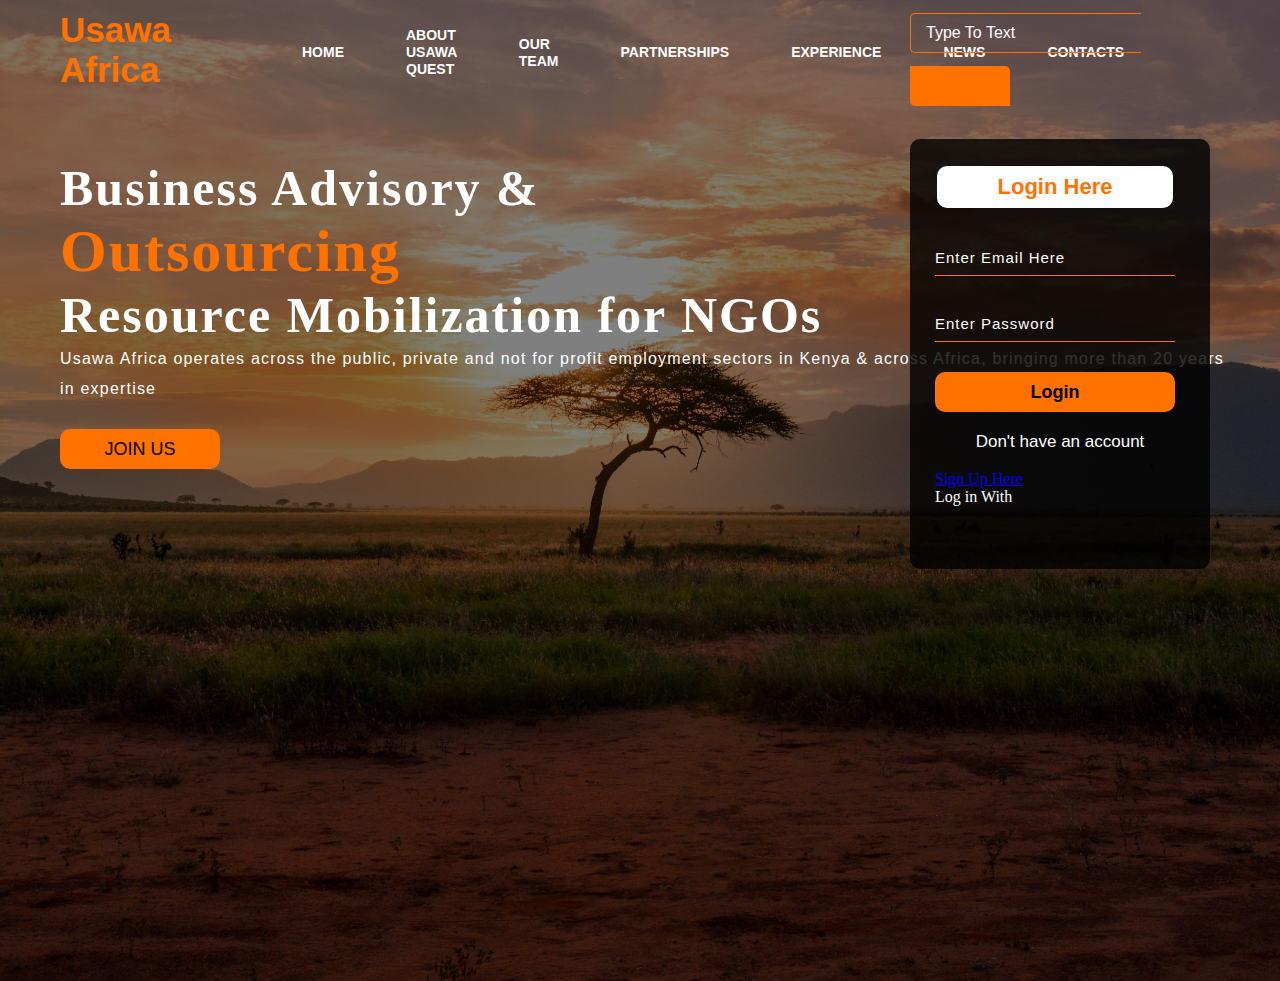
<file: index.html>
<!DOCTYPE html>
<html lang="en">
    <head>
        <title>Usawa Africa</title>
        <link rel="stylesheet" href = "style.css">
    </head>
    <body>
        <div class = "main">
            <div class="navbar">
                <div class="icon">
                    <h2 class = "logo"> Usawa Africa</h2>
                </div>
                <div class="menu">
                    <ul>
                        <li><a href="index.html">HOME</a></li>
                        <li><a href="about.html">ABOUT USAWA QUEST</a></li>
                        <li><a href="our_team.html">OUR TEAM</a></li>
                        <li><a href="services.html">PARTNERSHIPS</a></li>
                        <li><a href="portifolio.html">EXPERIENCE</a></li>
                        <li><a href="news.html">NEWS</a></li>
                        <li><a href="contacts.html">CONTACTS</a></li>
                   </ul> 
                </div>
                <div class="search">
                    <input class = "srch" type="search" name="" placeholder="Type To Text">
                    <a href ="#"><button class="btn" > Search</button></a>
                </div>
            </div>
            <div class="content">
                <h1>Business Advisory  & <br> <span>Outsourcing</span><br>Resource Mobilization for NGOs</h1>
                <p class="par"> Usawa Africa operates across the public, private and not for profit employment sectors in Kenya &amp; across Africa, bringing more than 20 years in expertise<br>
                </p>
                <button class="cn"><a href="#">JOIN US</a></button>
                <div class="form">
                    <h2>Login Here</h2>
                    <input type="email" name="email" placeholder="Enter Email Here">
                    <input type="password" name = "password" placeholder="Enter Password">
                    <button class="btnn"><a href ="#">Login</a></button>

                    <p class ="link">Don't have an account</p><br>
                    <a href ="#">Sign Up Here </a>

                    <p class="liw">Log in With</p>
                </div>
                
            </div>
        </div>
    </body>
</html>
</file>
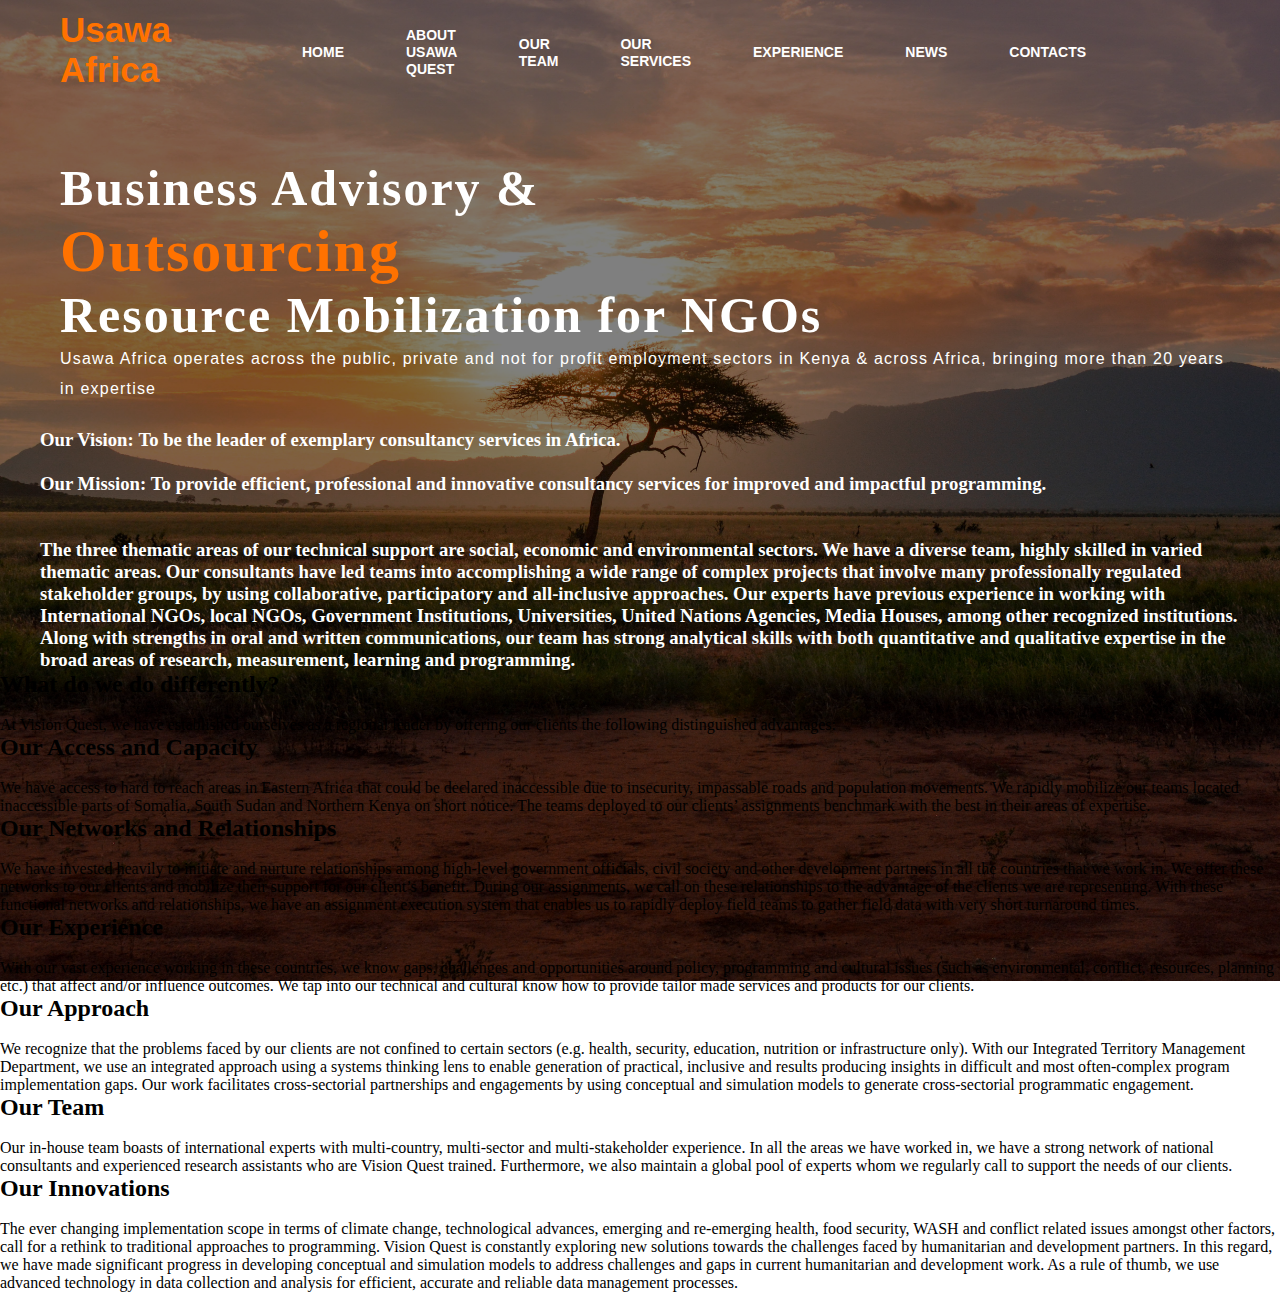
<file: about.html>
<!DOCTYPE html>
<html lang="en">
    <head>
        <title>Usawa Africa</title>
        <link rel="stylesheet" href = "style.css">
    </head>
    <body>
        <div class = "main">
            <div class="navbar">
                <div class="icon">
                    <h2 class = "logo"> Usawa Africa</h2>
                </div>
                <div class="menu">
                    <ul>
                        <li><a href="index.html">HOME</a></li>
                        <li><a href="about.html">ABOUT USAWA QUEST</a></li>
                        <li><a href="our_team.html">OUR TEAM</a></li>
                        <li><a href="services.html">OUR SERVICES</a></li>
                        <li><a href="portifolio.html">EXPERIENCE</a></li>
                        <li><a href="news.html">NEWS</a></li>
                        <li><a href="contacts.html">CONTACTS</a></li>
                   </ul> 
                </div>
                
            </div>
            <div class="content">
                <h1>Business Advisory  & <br> <span>Outsourcing</span><br>Resource Mobilization for NGOs</h1>
                <p class="par"> Usawa Africa operates across the public, private and not for profit employment 
                    sectors in Kenya &amp; 
                    across Africa, bringing more than 20 years in expertise<br>
                </p>
                <h3>
                    <p> <b>Our Vision: </b>To be the leader of exemplary consultancy services in Africa. <br> </p>
                    <br>
                    <p>
                    <b>Our Mission:  </b>To provide efficient, professional and innovative consultancy services for improved
                     and impactful programming. 
                    </p>
                    <br>
                    <br>

                    The three thematic areas of our technical support are social, economic and environmental sectors.
                    We have a diverse team, highly skilled in varied thematic areas. Our consultants have led teams into 
                    accomplishing a wide range of complex projects that involve many professionally regulated stakeholder groups, by using collaborative, participatory and all-inclusive approaches.
                    Our experts have previous experience in working with International NGOs, local NGOs, Government Institutions, Universities, United Nations Agencies, Media Houses, among other recognized institutions. Along with strengths in oral and written communications, our team has strong analytical skills with both quantitative and qualitative expertise in the broad areas of research, measurement, learning and programming.
                </h3>
                                       
            </div>
            <div>
               <h2> What do we do differently? </h2> <br>
                At Vision Quest, we have established ourselves as a regional leader by offering our clients the following distinguished advantages:

                <br><h2> Our Access and Capacity </h2> <br>

                We have access to hard to reach areas in Eastern Africa that could be declared inaccessible due to insecurity, impassable roads and population movements. We rapidly mobilize our teams located inaccessible parts of Somalia, South Sudan and Northern Kenya on short notice. The teams deployed to our clients’ assignments benchmark with the best in their areas of expertise.

                <br> <h2> Our Networks and Relationships </h2> <br>

                We have invested heavily to initiate and nurture relationships among high-level government officials, civil society and other development partners in all the countries that we work in.  We offer these networks to our clients and mobilize their support for our client’s benefit. During our assignments, we call on these relationships to the advantage of the clients we are representing. With these functional networks and relationships, we have an assignment execution system that enables us to rapidly deploy field teams to gather field data with very short turnaround times.

                <br><h2> Our Experience </h2> <br>

                With our vast experience working in these countries, we know gaps, challenges and opportunities around policy, programming and cultural issues (such as environmental, conflict, resources, planning etc.) that affect and/or influence outcomes. We tap into our technical and cultural know how to provide tailor made services and products for our clients.

                <br> <h2> Our Approach </h2> <br>

                We recognize that the problems faced by our clients are not confined to certain sectors (e.g. health, security, education, nutrition or infrastructure only). With our Integrated Territory Management Department, we use an integrated approach using a systems thinking lens to enable generation of practical, inclusive and results producing insights in difficult and most often-complex program implementation gaps. Our work facilitates cross-sectorial partnerships and engagements by using conceptual and simulation models to generate cross-sectorial programmatic engagement.

                <br> <h2> Our Team </h2> <br>

                Our in-house team boasts of international experts with multi-country, multi-sector and multi-stakeholder experience. In all the areas we have worked in, we have a strong network of national consultants and experienced research assistants who are Vision Quest trained. Furthermore, we also maintain a global pool of experts whom we regularly call to support the needs of our clients.

                <br><h2> Our Innovations </h2><br>

                The ever changing implementation scope in terms of climate change, technological advances, emerging and re-emerging health, food security, WASH and conflict related issues amongst other factors, call for a rethink to traditional approaches to programming. Vision Quest is constantly exploring new solutions towards the challenges faced by humanitarian and development partners. In this regard, we have made significant progress in developing conceptual and simulation models to address challenges and gaps in current humanitarian and development work. As a rule of thumb, we use advanced technology in data collection and analysis for efficient, accurate and reliable data management processes.
            </div>
        </div>
    </body>
</html>
</file>
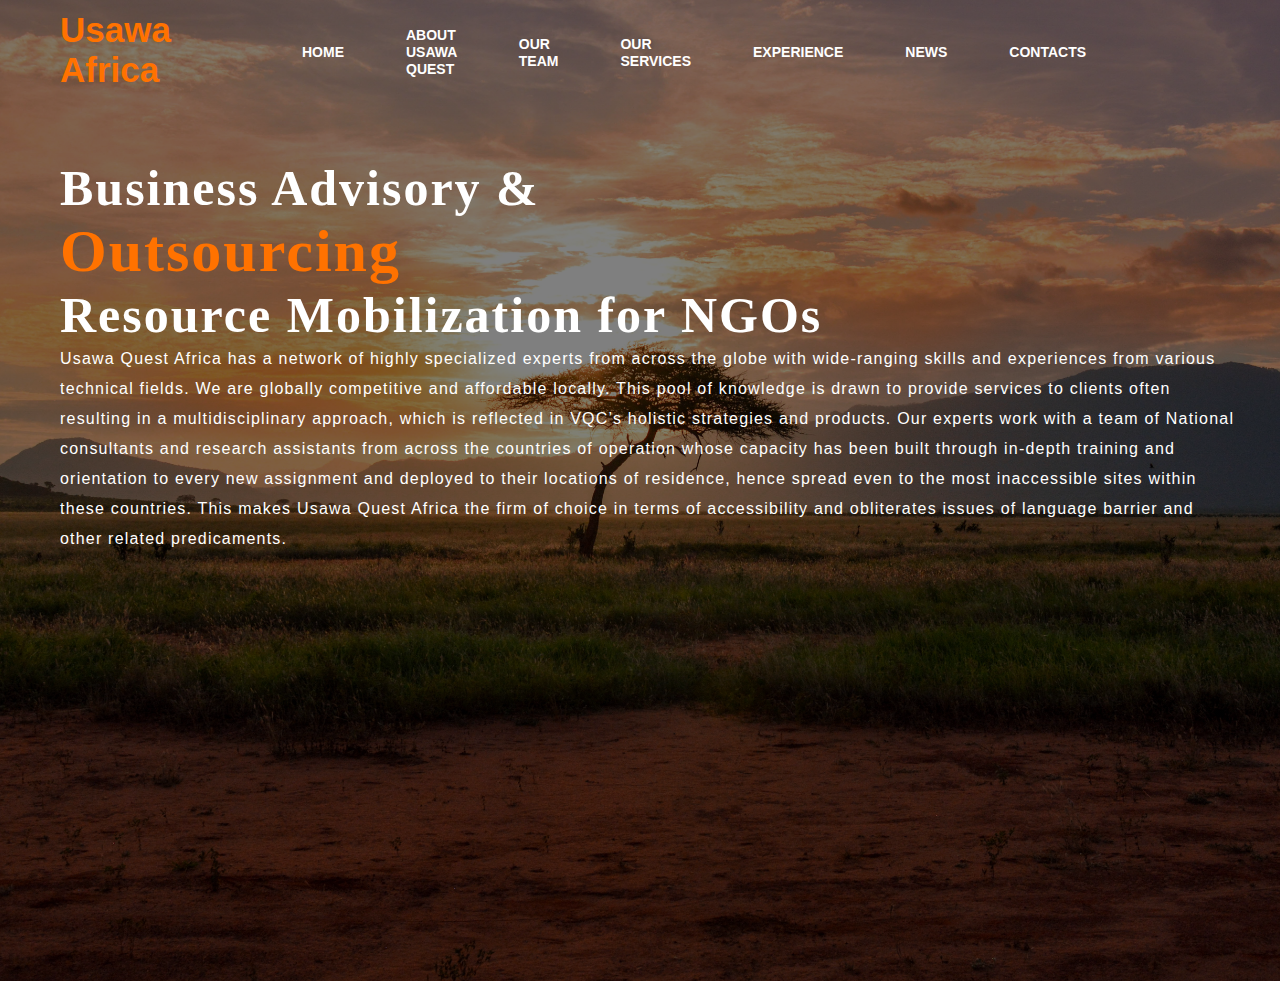
<file: our_team.html>
<!DOCTYPE html>
<html lang="en">
    <head>
        <title>Usawa Africa</title>
        <link rel="stylesheet" href = "style.css">
    </head>
    <body>
        <div class = "main">
            <div class="navbar">
                <div class="icon">
                    <h2 class = "logo"> Usawa Africa</h2>
                </div>
                <div class="menu">
                    <ul>
                        <li><a href="index.html">HOME</a></li>
                        <li><a href="about.html">ABOUT USAWA QUEST</a></li>
                        <li><a href="our_team.html">OUR TEAM</a></li>
                        <li><a href="services.html">OUR SERVICES</a></li>
                        <li><a href="portifolio.html">EXPERIENCE</a></li>
                        <li><a href="news.html">NEWS</a></li>
                        <li><a href="contacts.html">CONTACTS</a></li>
                   </ul> 
                </div>
                
            </div>
            <div class="content">
                <h1>Business Advisory  & <br> <span>Outsourcing</span><br>Resource Mobilization for NGOs</h1>
                <p class="par"> 
                    Usawa Quest Africa has a network of highly specialized experts from across the globe with wide-ranging skills and experiences from various technical fields.

                    We are globally competitive and affordable locally. This pool of knowledge is drawn to provide services to clients often resulting in a multidisciplinary approach, which is reflected in VQC’s holistic strategies and products. Our experts work with a team of National consultants and research assistants from across the countries of operation whose capacity has been built through in-depth training and orientation to every new assignment and deployed to their locations of residence, hence spread even to the most inaccessible sites within these countries.

                    This makes Usawa Quest Africa the firm of choice in terms of accessibility and obliterates issues of language barrier and other related predicaments.
                </p>
                                            
            </div>
        </div>
    </body>
</html>
</file>
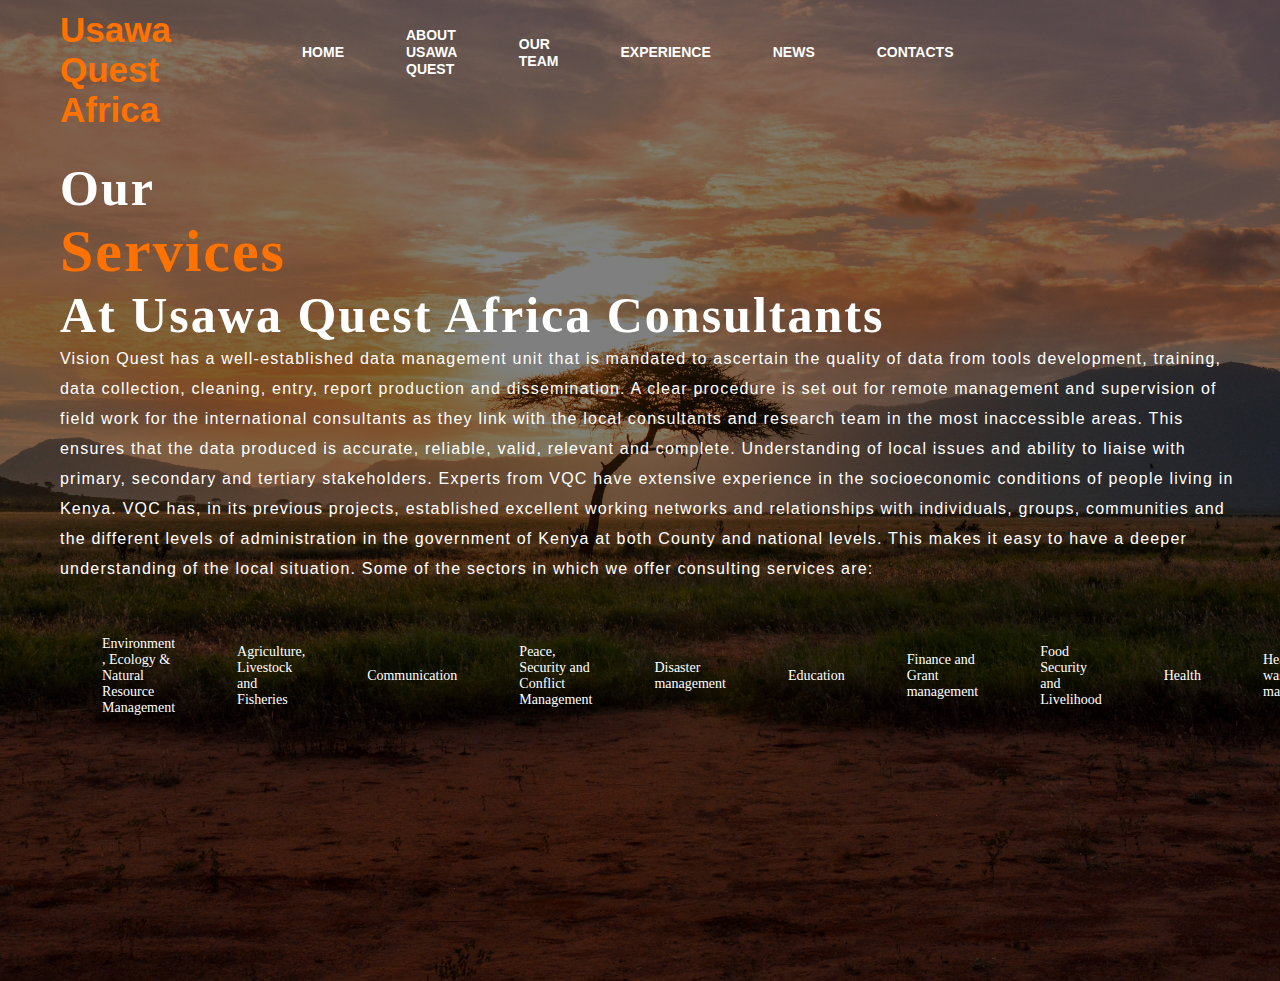
<file: services.html>
<!DOCTYPE html>
<html lang="en">
    <head>
        <title>Usawa Africa</title>
        <link rel="stylesheet" href = "style.css">
    </head>
    <body>
        <div class = "main">
            <div class="navbar">
                <div class="icon">
                    <h2 class = "logo"> Usawa Quest Africa</h2>
                </div>
                <div class="menu">
                    <ul>
                        <li><a href="index.html">HOME</a></li>
                        <li><a href="about.html">ABOUT USAWA QUEST</a></li>
                        <li><a href="our_team.html">OUR TEAM</a></li>
                        <li><a href="portifolio.html">EXPERIENCE</a></li>
                        <li><a href="news.html">NEWS</a></li>
                        <li><a href="contacts.html">CONTACTS</a></li>
                   </ul> 
                </div>
                
            </div>
            <div class="content">
                <h1>Our <br> <span>Services</span><br> At Usawa Quest Africa Consultants</h1>
                <p class="par"> 
                    Vision Quest has a well-established data management unit that is mandated to ascertain the quality of data from tools development, training, data collection, cleaning, entry, report production and dissemination. A clear procedure is set out for remote management and supervision of field work for the international consultants as they link with the local consultants and research team in the most inaccessible areas. This ensures that the data produced is accurate, reliable, valid, relevant and complete.
                    Understanding of local issues and ability to liaise with primary, secondary and tertiary stakeholders. Experts from VQC have extensive experience in the socioeconomic conditions of people living in Kenya. VQC has, in its previous projects, established excellent working networks and relationships with individuals, groups, communities and the different levels of administration in the government of Kenya at both County and national levels. This makes it easy to have a deeper understanding of the local situation.
                    
                    Some of the sectors in which we offer consulting services are:
                    <ul style="list-style-type:disc;">
                        <li> Environment , Ecology & Natural Resource Management  </li>
                        <li> Agriculture, Livestock and Fisheries</li>
                        <li> Communication</li>
                        <li>Peace, Security and Conflict Management </li>
                        <li>Disaster management</li>
                        <li>Education </li>
                        <li>Finance and Grant management </li>
                        <li>Food Security and Livelihood </li>
                        <li> Health </li>
                        <li> Healthcare waste management</li>
                        <li> Leadership and Governance </li>
                        <li> Monitoring and Evaluation </li>
                        <li>Nutrition  </li>
                        <li>Water, sanitation & Hygiene </li>
                        <li>Human Resource Management  </li>
                    </ul>
                    
                </p>
                                            
            </div>
        </div>
    </body>
</html>
</file>
<file: style.css>
*{
margin: 0;
padding: 0;
}

.main{
    width: 100%;
    background: linear-gradient(to top, rgba(0,0,0,0.5)50%, rgba(0,0,0,0.5)50%), url(serengeti.jpg);
    background-position: center;
    background-size: cover;
    height: 109vh;
}

.navbar{
    width: 1200px;
    height: 75px; 
    margin: auto;
}

.icon{
   width: 200px;
   float: left;
   height: 70px;
}
.logo{
    color: #ff7200;
    font-size: 35px;
    font-family: Arial;
    padding-left: 20px;
    float: left;
    padding-top: 10px;
}
.menu{
    width: 400px;
    float: left;
    height: 70px;
}
ul{
    float: left;
    display: flex;
    justify-content: center;
    align-items: center;
}

ul li{
    list-style: none;
    margin-left: 62px;
    margin-top: 27px;
    font-size: 14px; 
}
ul li a{
    text-decoration: none;
    color: #fff;
    font-family: arial;
    font-weight: bold;
    transition: 0.4s ease-in-out;
}
ul li a:hover{
color:#ff7200
}
.search{
    width: 330px;
    float: left;
    margin-left: 270px;
}
.srch{
    font-family: 'Times New Roman';
    height: 40px;
    background: transparent;
    border: 1px solid #ff7200;
    margin-top: 13px;
    color: #fff;
    border-right: none;
    font-size: 16px;
    float: left;
    padding: 15px;
    border-bottom-left-radius: 5px;
    border-top-left-radius: 5px;
}
.btn{
    width: 100px;
    height: 40px;
    background: #ff7200;
    border: 2px solid #ff7200;
    margin-top: 13px;
    color:#ff7200;
    font-size: 15px;
    border-top-right-radius: 5px;
    border-bottom-left-radius: 5px;
}
.btn:focus{
    outline: none;
}
.srch:focus{
    outline: none;
}
.content{
    width: 1200px;
    height: auto;
    margin: auto;
    color: #fff;
    position: relative;
}
.content .par{
    padding-left: 20px;
    padding-bottom: 25px;
    font-family: Arial, Helvetica, sans-serif;
    letter-spacing: 1.2px;
    line-height: 30px;
}
.content h1{
    font-family: 'Times New Roman', Times, serif;
    font-size: 50px;
    padding-left: 20px;
    margin-top: 7%;
    letter-spacing: 2px;
}
.content .cn{
    width: 160px;
    height: 40px;
    background: #ff7200;
    border: none ;
    margin-bottom: 10px;
    margin-left: 20px;
    font-size: 18px;
    border-radius: 10px;
    /*
    cursor: pointer;
    Not working....!
    */
    transition: .4s ease;
}

.content .cn a{
    text-decoration:none;
    color: #000;
    transition: .3s ease;
}
.cn:hover{
    background-color: #fff;

} 
.content span{
    color: #ff7200;
    font-size: 60px;
}
.form{
    width:250px;
    height: 380px;
    background: linear-gradient(to top, rgba(0,0,0,0.8)50%, rgba(0,0,0,0.8)50%);
    position: absolute;
    top:-20px;
    left: 870px;
    border-radius: 10px;
    padding:25px 
}
.form h2{
    width: 220px;
    font-family: sans-serif;
    text-align: center;
    color:#ff7200;
    font-size: 22px;
    background-color: #fff;
    border-radius: 10px;
    margin: 2px;
    padding: 8px;
}
.form input{
    width:240px;
    height: 35px;
    background: transparent;
    border-bottom: 1px solid #ff7200;
    border-top: none;
    border-right: none;
    border-left: none;
    color: #fff;
    font-size: 15px;
    letter-spacing: 1px;
    margin-top: 30px;
    font-family: sans-serif;
}
.form input:focus{
    outline: none;
}

::placeholder{
    color: #fff;
    font-family: Arial;
}
.btnn{
    width:240px;
    height: 40px;
    background: #ff7200;
    border: none;
    margin-top: 30px;
    font-size: 18px;
    border-radius: 10px;
    cursor: pointer;
    color: #fff;
    transition: 0.4s ease;
}
.btnn:hover{
    background: #fff;
    color:#ff7200;
}
.btnn a{
    text-decoration: none;
    color: #000;
    font-weight: bold;
}
.form .link{
    font-family: Arial, Helvetica, sans-serif;
    font-size: 17px;
    padding-top: 20px;
    text-align: center;
}

.form .link a{
    text-decoration: none;
    color: #ff7200;
}
</file>
